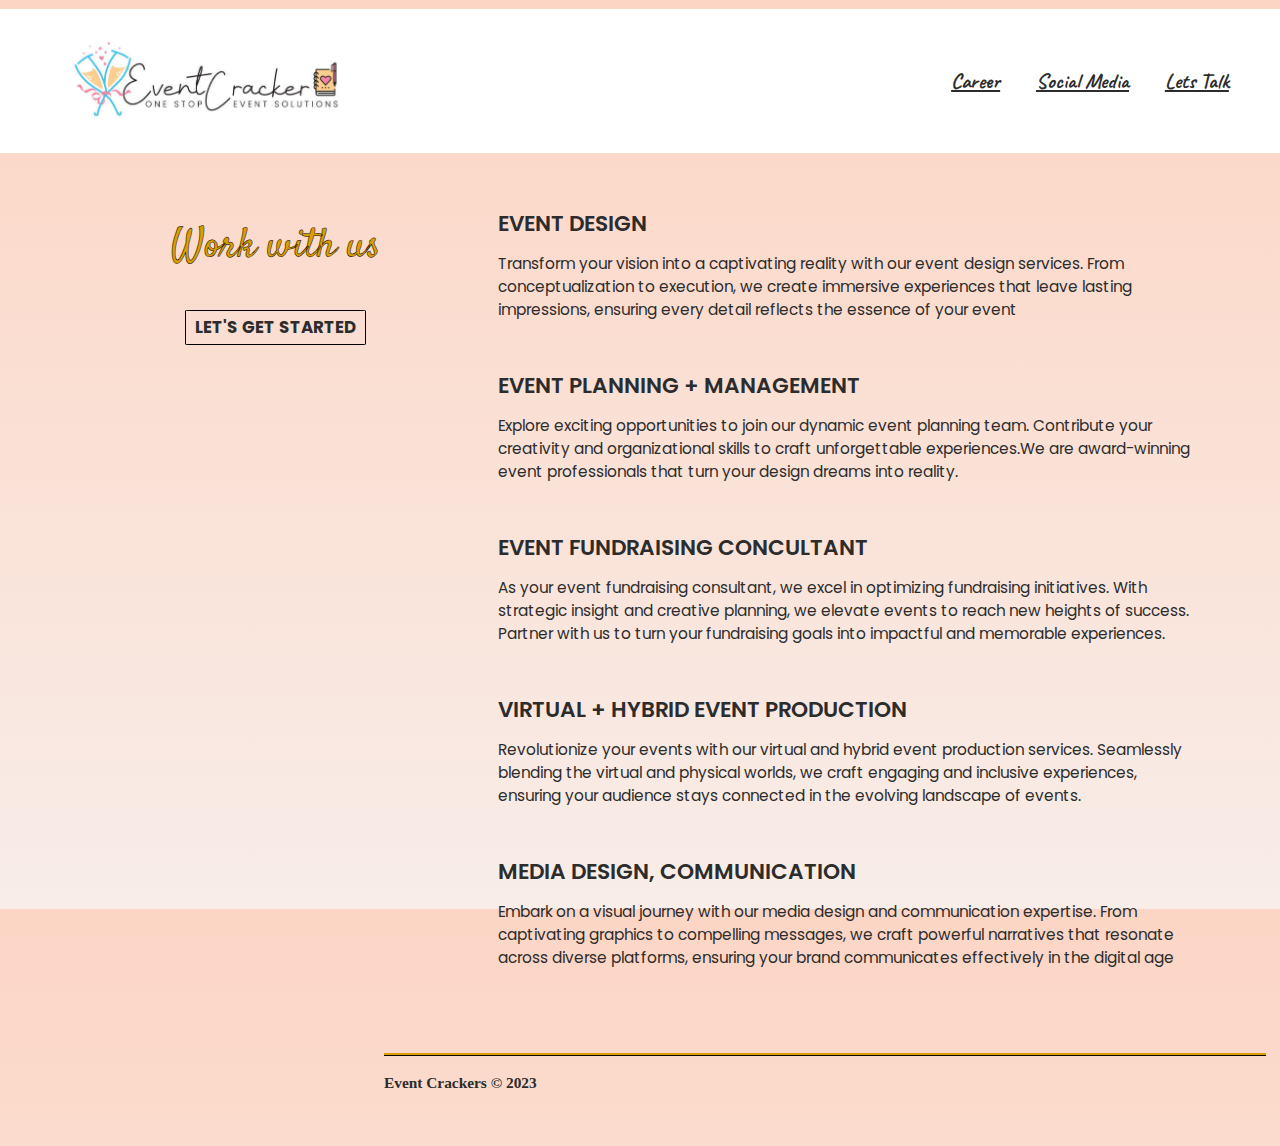
<file: career.html>
<!DOCTYPE html>
<html lang="en">
<head>
    <meta charset="UTF-8">
    <meta name="viewport" content="width=device-width, initial-scale=1.0">
    <title>Career</title>
    <link rel="stylesheet" href="style2.css">
    <link rel="shortcut icon" href="./beer.png" type="image/x-icon">
    <link rel="preconnect" href="https://fonts.googleapis.com">
<link rel="preconnect" href="https://fonts.gstatic.com" crossorigin>
<link href="https://fonts.googleapis.com/css2?family=Dancing+Script&display=swap" rel="stylesheet">
<link rel="preconnect" href="https://fonts.googleapis.com">
<link rel="preconnect" href="https://fonts.gstatic.com" crossorigin>
<link href="https://fonts.googleapis.com/css2?family=Pacifico&display=swap" rel="stylesheet">
<link rel="preconnect" href="https://fonts.googleapis.com">
<link rel="preconnect" href="https://fonts.gstatic.com" crossorigin>
<link href="https://fonts.googleapis.com/css2?family=Caveat&display=swap" rel="stylesheet">
<link rel="preconnect" href="https://fonts.googleapis.com">
<link rel="preconnect" href="https://fonts.gstatic.com" crossorigin>
<link href="https://fonts.googleapis.com/css2?family=Satisfy&display=swap" rel="stylesheet">
<link rel="preconnect" href="https://fonts.googleapis.com">
<link rel="preconnect" href="https://fonts.gstatic.com" crossorigin>
<link href="https://fonts.googleapis.com/css2?family=Amatic+SC:wght@700&display=swap" rel="stylesheet"><link rel="preconnect" href="https://fonts.googleapis.com">
<link rel="preconnect" href="https://fonts.gstatic.com" crossorigin>
<link href="https://fonts.googleapis.com/css2?family=Amatic+SC&display=swap" rel="stylesheet">
<link rel="preconnect" href="https://fonts.googleapis.com">
<link rel="preconnect" href="https://fonts.gstatic.com" crossorigin>
<link href="https://fonts.googleapis.com/css2?family=Alex+Brush&display=swap" rel="stylesheet">
<link rel="preconnect" href="https://fonts.googleapis.com">
<link rel="preconnect" href="https://fonts.gstatic.com" crossorigin>
<link href="https://fonts.googleapis.com/css2?family=Poppins:wght@200&display=swap" rel="stylesheet">


</head>
<body>
    <div id="nav">
        <div id="nav1">
            <img src="logo.jpg" alt="">
        </div>
        <div id="nav2">
            <h5 id="special"><a href="http://127.0.0.1:5500/career.html" >Career</a></h5>
            <h5><a href="https://www.instagram.com/" target="_blank">Social Media</a></h5>
            <h5><a href="http://127.0.0.1:5500/connect.html" >Lets Talk</a></h5>
        </div>
    </div>
    <div id="bigdiv">
        <div id="div1">
              <div id="heading">
                  <div id="box1"><h4>Work with us</h4></div>
                  <div id="box2"><h5>Let's get started</h5></div>
              </div>
              <div id="image">

              </div>
        </div>
        <div id="div2">
            <div class="text">
                   <div class="t1">Event Design</div>
                   <div class="t2">Transform your vision into a captivating reality with our event design services. From conceptualization to execution, we create immersive experiences that leave lasting impressions, ensuring every detail reflects the essence of your event</div>
            </div>
            <div class="text">
                <div class="t1">Event Planning + Management</div>
                <div class="t2">Explore exciting opportunities to join our dynamic event planning team. Contribute your creativity and organizational skills to craft unforgettable experiences.We are award-winning event professionals that turn your design dreams into reality.</div>
            </div>
            <div class="text">
                <div class="t1">Event Fundraising concultant</div>
                <div class="t2">As your event fundraising consultant, we excel in optimizing fundraising initiatives. With strategic insight and creative planning, we elevate events to reach new heights of success. Partner with us to turn your fundraising goals into impactful and memorable experiences.</div>
            </div>
            <div class="text">
                <div class="t1">Virtual + hybrid event production</div>
                <div class="t2">Revolutionize your events with our virtual and hybrid event production services. Seamlessly blending the virtual and physical worlds, we craft engaging and inclusive experiences, ensuring your audience stays connected in the evolving landscape of events.</div>
            </div>
            <div class="text">
                <div class="t1">Media design, communication</div>
                <div class="t2">Embark on a visual journey with our media design and communication expertise. From captivating graphics to compelling messages, we craft powerful narratives that resonate across diverse platforms, ensuring your brand communicates effectively in the digital age</div>
            </div>
        </div>
    </div>
    <div class="underline">

    </div>
    <div id="ender">
        <h6>Event Crackers © 2023</h6>
    </div>
    <div id="tp"></div>
</body>
</html>
</file>
<file: style2.css>
*{
    margin: 0px;
    padding: 0px;
    box-sizing: border-box;
    /* color: white; */
    color: rgb(44, 44, 44);
    
}
#special{
    color: rgb(218, 157, 4);
}
html,body{
    height: 100%;
    width : 100%;
    /* overflow-y: auto; */
    /* background-color: #f2e6e1; */
    background: linear-gradient(#fcd5c4,#f8ede8);
    position: relative;
    /* background-image: url(https://images.unsplash.com/photo-1579543228532-77621eee55a0?w=500&auto=format&fit=crop&q=60&ixlib=rb-4.0.3&ixid=M3wxMjA3fDB8MHxzZWFyY2h8NTV8fGJhY2tnb3VuZCUyMGltYWdlJTIwaW4lMjB3aGl0ZSUyMGdyaWRzJTIwZnVsbCUyMHNpemV8ZW58MHx8MHx8fDA%3D); */
}
#nav{
    width: 100%;
    height: 10vh;
    background-color: white;
    display: flex;
    align-items: center;
    justify-content: space-between;
    margin-top: 1vh;
    padding: 8vh 4vw;
}
#nav1 img{
    padding-left: 1vw;
    height: 50%;
    width: 50%;
}
#nav2{
    font-family: 'Caveat', cursive;
    font-size: 2vw;
    display: flex;
    align-items: center;
    gap: 2.8vw;
}
#bigdiv{
    width: 100%;
    height: 100vh;
    /* background-color: gray; */
    display: flex;
    justify-content: center;
    align-items: center;
    gap: 2vw;
}
#div1{
    width: 30%;
    height: 90vh;
    /* background-color: rgb(20, 224, 44); */
    /* border: 1px solid black; */
}
#div2{
    width: 55%;
    height: 90vh;
    /* background-color: rgb(20, 224, 44);
    border: 1px solid black; */
}
#heading{
    width: 100%;
    height: 20%;
    /* background-color: red; */
}
#heading h4{
    font-family: 'Satisfy', cursive;
    color: rgb(218, 157, 4);
    font-weight: 500;
    -webkit-text-stroke: 0.5px rgb(0, 0, 0);
    font-size: 3.22vw;
}
#box1{
    width: 100%;
    height: 60%;
    display:flex ;
    align-items: center;
    justify-content: center;
}
#box2{
    width: 100%;
    height: 40%;
    display:flex ;
    align-items: center;
    justify-content: center;
}
#box2 h5:hover{
    background-color: rgb(246, 205, 103);
}

#heading h5{
    font-family: 'Poppins', sans-serif;
    padding: 0.3vw 0.7vw;
    border: 1px solid black;
    font-size: 1.3vw;
    text-transform: uppercase;
    border-radius: 3%;
}
#image{
    width: 100%;
    height: 80%;
    background-image: url(https://images.unsplash.com/photo-1603202662706-62ead3176b8f?q=80&w=1938&auto=format&fit=crop&ixlib=rb-4.0.3&ixid=M3wxMjA3fDB8MHxwaG90by1wYWdlfHx8fGVufDB8fHx8fA%3D%3D);
    background-size: cover;
    background-position: 0vw -6vw;
}
.text{
    width: 100%;
    height: 20%;
    /* background-color: aqua;
    border: 1px solid black; */
}
.t1{
    font-family: 'Poppins', sans-serif;
    padding-top: 1vh;
    text-transform: uppercase;
    font-weight: 600;
    padding-left: 0.4vw;
    width: 100%;
    height: 30%;
    font-size: 1.7vw;
    /* background-color: blue;
    border: 1px solid green; */
}
.t2{
    font-family: 'Poppins', sans-serif;
    padding: 0.4vw;
    width: 100%;
    height: 70%;
    font-size: 1.2vw;
    /* background-color: rgb(15, 221, 221);
    border: 1px solid green; */
}
.underline{
    margin: 0vh;
    margin-left: 30vw;
    height: 3px;
    width: 68.9vw;
    background-color: rgb(12, 12, 12);
    border-top: 2px solid rgb(218, 157, 4);
    margin-bottom: 2vh;
}
#ender{
    margin-left: 30vw;
    margin-bottom: 5vh;
    padding-bottom: 0vh;
}
#ender h6{
    font-size: 1.2vw;
}
#tp{
    width: 100%;
    height: 1vh;
    background-color: transparent;
}
</file>
